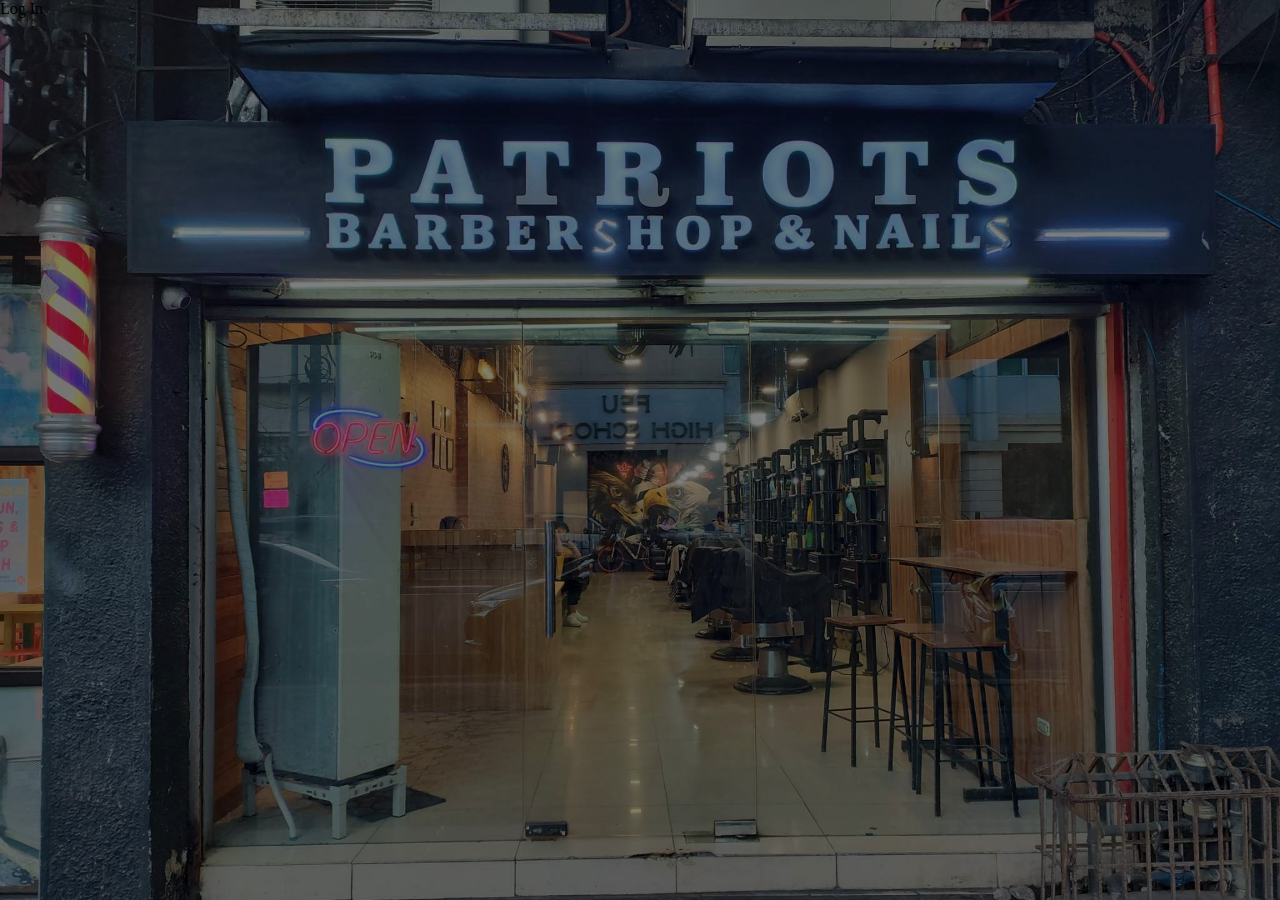
<file: log in.html>
<!DOCTYPE html> 
<html lang="en">
<head>
    <meta charset="utf-8">
    <title>Book Your Appointment</title>
    <style type="text/css">
        body {
            background-repeat: no-repeat;
            background-size: 100%; 
            background-attachment: fixed;
            background-color: white;
            background-image: linear-gradient(rgba(0, 0, 0, 0.5), rgba(0, 0, 0, 0.5)),url(431310930_739972584788375_2803517187540897881_n.jpg);
            margin: 0px;
            padding: 0px;
        }
        
    </style>
</head>
<body>
    <link rel="stylesheet" type="text/css" href="log in.css">
    <!--Patriots barbershop-->
    <!--3.1.2024-->

    <a onclick="openPopup()" class="SignIn">Log In</a>
<!---------------------------------------------------log in popup---------------------------------------------------------------------- -->
<div id="loginPopup" class="main">
    <div class="body">
      <form id="form">
        <div class="login-text">
          <p>TENANT LOGIN</p>
        </div>
        <div class="welcome-text">
          <h1>WELCOME!</h1>
          <hr size="5" color="#9F662E" align="left" width="27%">
        </div>
        <div class="user-pass">
          <p>Username</p>
          <input type="text" id="userName" name="userName" placeholder="Enter Username">
        </div>
        <div class="user-pass">
          <p>Password</p>
          <input type="password" id="passWord" name="passWord" placeholder="Enter Password">
        </div>
        <!-- Dropdown for selecting user type -->
        <div class="user-pass">
          <p>User Type</p>
          <select id="type" name="type" required>
            <option value="Select">Select</option>
            <option value="tenant">Tenant</option>
            <option value="admin">Admin</option>
          </select>
          <br>
          <a href="../signinfolder/tenant-SignUp.html" class="create">Create Account</a>
        </div>

        <div style="display: flex;">
          <button type="submit" class="loginbtn">Log In</button>
          <a onclick="closePopup()" class="tenant-cancel">Cancel</a>
        </div>
      </form>
    </div>
  </div>

  <script>
    document.getElementById("form").addEventListener("submit", function (event) {
      event.preventDefault();
      var userName = document.getElementById("userName").value;
      var passWord = document.getElementById("passWord").value;
      var userType = document.getElementById("type").value; // Get selected user type
      var storedUserData = JSON.parse(localStorage.getItem("TenantForms"));
      if (storedUserData) {
        var foundUser = storedUserData.find(function (user) {
          return user.userName === userName && user.passWord === passWord && user.type === userType; // Check user type as well
        });
        if (foundUser) {
          localStorage.setItem("loggedInUser", JSON.stringify(foundUser));
          alert("Login successful!");

          // Redirect based on user type
          if (userType === "tenant") {
            window.location.href = "../tenantsinfo/AccountDetails.html"; // Redirect to tenant details
          } else if (userType === "admin") {
            window.location.href = "../../Admin/Admin - Dashboard/dashboard.html"; // Redirect to admin dashboard
          }
        } else {
          alert("Invalid username, password, or user type. Please try again.");
        }
      } else {
        alert("No user found. Please register first.");
      }
    });

    function openPopup() {
  document.getElementById("loginPopup").style.display = "block";
  document.getElementById("Body").style.display = "rgba(0, 0, 0, 0.5)";
  
}
document.getElementById("Body").addEventListener("submit", function(event) {
  event.preventDefault();
  var userName = document.getElementById("userName").value;
  var loginPassword = document.getElementById("loginPassword").value;
  var storedUserData = JSON.parse(localStorage.getItem("userData"));
  if (storedUserData && userName === storedUserData.email && loginPassword === storedUserData.password) {
    localStorage.setItem("loggedInUser", JSON.stringify(storedUserData));
    window.location.href = "Home.html"; // Redirect to profile page
  } else {
    alert("Invalid email or password. Please try again.");
  }
});
function closePopup() {
  document.getElementById("loginPopup").style.display = "none";
}
  </script>
</file>
<file: log in.css>
.main {
    display: none;
    position: fixed;
    top: 0;
    width: 80%;
    height: 70%;
    background-color: rgba(0, 0, 0, 0.5);
    z-index: 999;
    padding-bottom: 50%;
    padding-right: 20%;
    padding-left: 1%;
    margin: auto;
  }
  option {
    font-family: "Montserrat";
  }
  select {
    font-family: "Montserrat";
  }
  input {
    font-family: "Montserrat";
  }
  :placeholder-shown {
    font-family: "Montserrat";
  }
  .navbar .SignIn {
    background-color: #e0b973;
    height: 25px;
    color: white;
    padding-bottom: -10px;
    padding-left: 15px;
    padding-right: 15px;
    padding-top: 20px;
    border: none;
    border-radius: 5px;
    font-size: 16px;
    cursor: pointer;
    display: block;
    margin-left: auto;
    margin-right: auto;
    margin-bottom: -30px;
    margin-top: 50px;
  }
  h1 {
    font-family: "Montserrat", sans-serif;
    font-optical-sizing: auto;
    font-weight: 900;
    font-style: normal;
  }
  .body{
      margin-left: 32%;
      background-color: white;
      border-radius: 20px;
      margin-top: 50px;
      height: fit-content;
      width: 550px;
      box-shadow: 5px 7px 10px rgb(77, 75, 75);
      padding-bottom: 20px;
  }
  .login-text{
      font-size: 30px;
      font-weight: 700;
      color: #5D5B5B;
      padding-top: 10px;
      padding-left: 25px;
  }
  .welcome-text{
      font-size: 20px;
      margin-top: -30px;
      letter-spacing: 5px;
      padding-left: 25px;
  }
  .welcome-text hr{
      margin-top: -20px;
  }
  .user-pass {
      font-size: 20px;
      font-weight: bold;
      padding-left: 25px;
  }
  .user-pass p {
      margin-bottom: 10px;
  }
  .Name {
      font-size: 20px;
      font-weight: bold;
      padding-left: 25px;
      margin-top: 20px;
      display: flex;
      height: 75px;
  }
  
  .Name .firstName label {
      margin-bottom: 5px;
      width: 300px;
      height: 50px;
      margin-bottom: 10px;
  }
  .Name .firstName input{
      margin-top: 10px;
      margin-bottom: 10px;
  
  }
  .Name .lastName label {
      margin-bottom: 15px;
      width: 300px;
      height: 50px;
      margin-bottom: 10px;
  }
  .Name .lastName input{
      margin-top: 10px;
      margin-bottom: 10px;
  
  }
  #firstName {
      height: fit-content;
      width: 230px;
      padding: 10px;
      padding-left: 15px;
      margin-bottom: 10px;
      border: 1px solid #B5B5B6;
      border-radius: 2px;
      box-sizing: border-box;
      margin-bottom: 20px;
      font-family: "Montserrat", sans-serif;
      border-radius: 5px;
  
  }
  #lastName {
      height: fit-content;
      width: 230px;
      padding: 10px;
      padding-left: 15px;
      margin-bottom: 10px;
      border: 1px solid #B5B5B6;
      border-radius: 2px;
      box-sizing: border-box;
      margin-bottom: 20px;
      font-family: "Montserrat", sans-serif;
      border-radius: 5px;
  }
  #email {
      height: fit-content;
      width: 495px;
      padding: 10px;
      padding-left: 15px;
      margin-bottom: 10px;
      border: 1px solid #B5B5B6;
      border-radius: 2px;
      box-sizing: border-box;
      margin-bottom: 20px;
      font-family: "Montserrat", sans-serif;
      border-radius: 5px;
  }
  #userName {
      height: fit-content;
      width: 495px;
      padding: 10px;
      padding-left: 15px;
      margin-bottom: 10px;
      border: 1px solid #B5B5B6;
      border-radius: 2px;
      box-sizing: border-box;
      margin-bottom: 20px;
      font-family: "Montserrat", sans-serif;
      border-radius: 5px;
  }
  #passWord {
      height: fit-content;
      width: 495px;
      padding: 10px;
      padding-left: 15px;
      margin-bottom: 10px;
      border: 1px solid #B5B5B6;
      border-radius: 2px;
      box-sizing: border-box;
      margin-bottom: 0px;
      font-family: "Montserrat", sans-serif;
      border-radius: 5px;
  }
  #confirmPassWord {
      height: fit-content;
      width: 495px;
      padding: 10px;
      padding-left: 15px;
      margin-bottom: 10px;
      border: 1px solid #B5B5B6;
      border-radius: 2px;
      box-sizing: border-box;
      margin-bottom: 20px;
      font-family: "Montserrat", sans-serif;
      border-radius: 5px;
  }
  .create{
    font-weight: normal; 
    font-size: 15px; 
    color: #9F662E; 
    margin-top: -2px; 
  }
  .create:hover{
    text-decoration: underline;
  }
  .loginbtn {
    background-color: #E0B973;
    color: white;
    border: none;
    padding: 5px 30px;
    font-size: 15px;
    border-radius: 5px;
    display: flex;
    text-align: center;
    margin-top: 9px;
    text-decoration: none;
    font-weight: bold;
    padding-top: 5px;
    margin-left: 270px;
    cursor: pointer;
  }
  
  .tenant-cancel {
      background-color: #575b5f29;
      color: rgb(63, 65, 67);
      padding: 10px 30px;
      border: none;
      font-size: 15px;
      border-radius: 5px;
      display: flex;
      width: 50px;
      height: 5px;
      text-align: center;
      margin-top: 9px;
      text-decoration: none;
      font-weight: bold;
      padding-top: 5px;
      padding-bottom: 20px;
      margin-left: 30px;
      cursor: pointer;
  }
  select {
    height: fit-content;
    width: 250px;
    padding: 10px;
    margin-bottom: 10px;
    border: 1px solid #ccc;
    border-radius: 5px;
    box-sizing: border-box;
      margin-right: -1px;
  }
</file>
